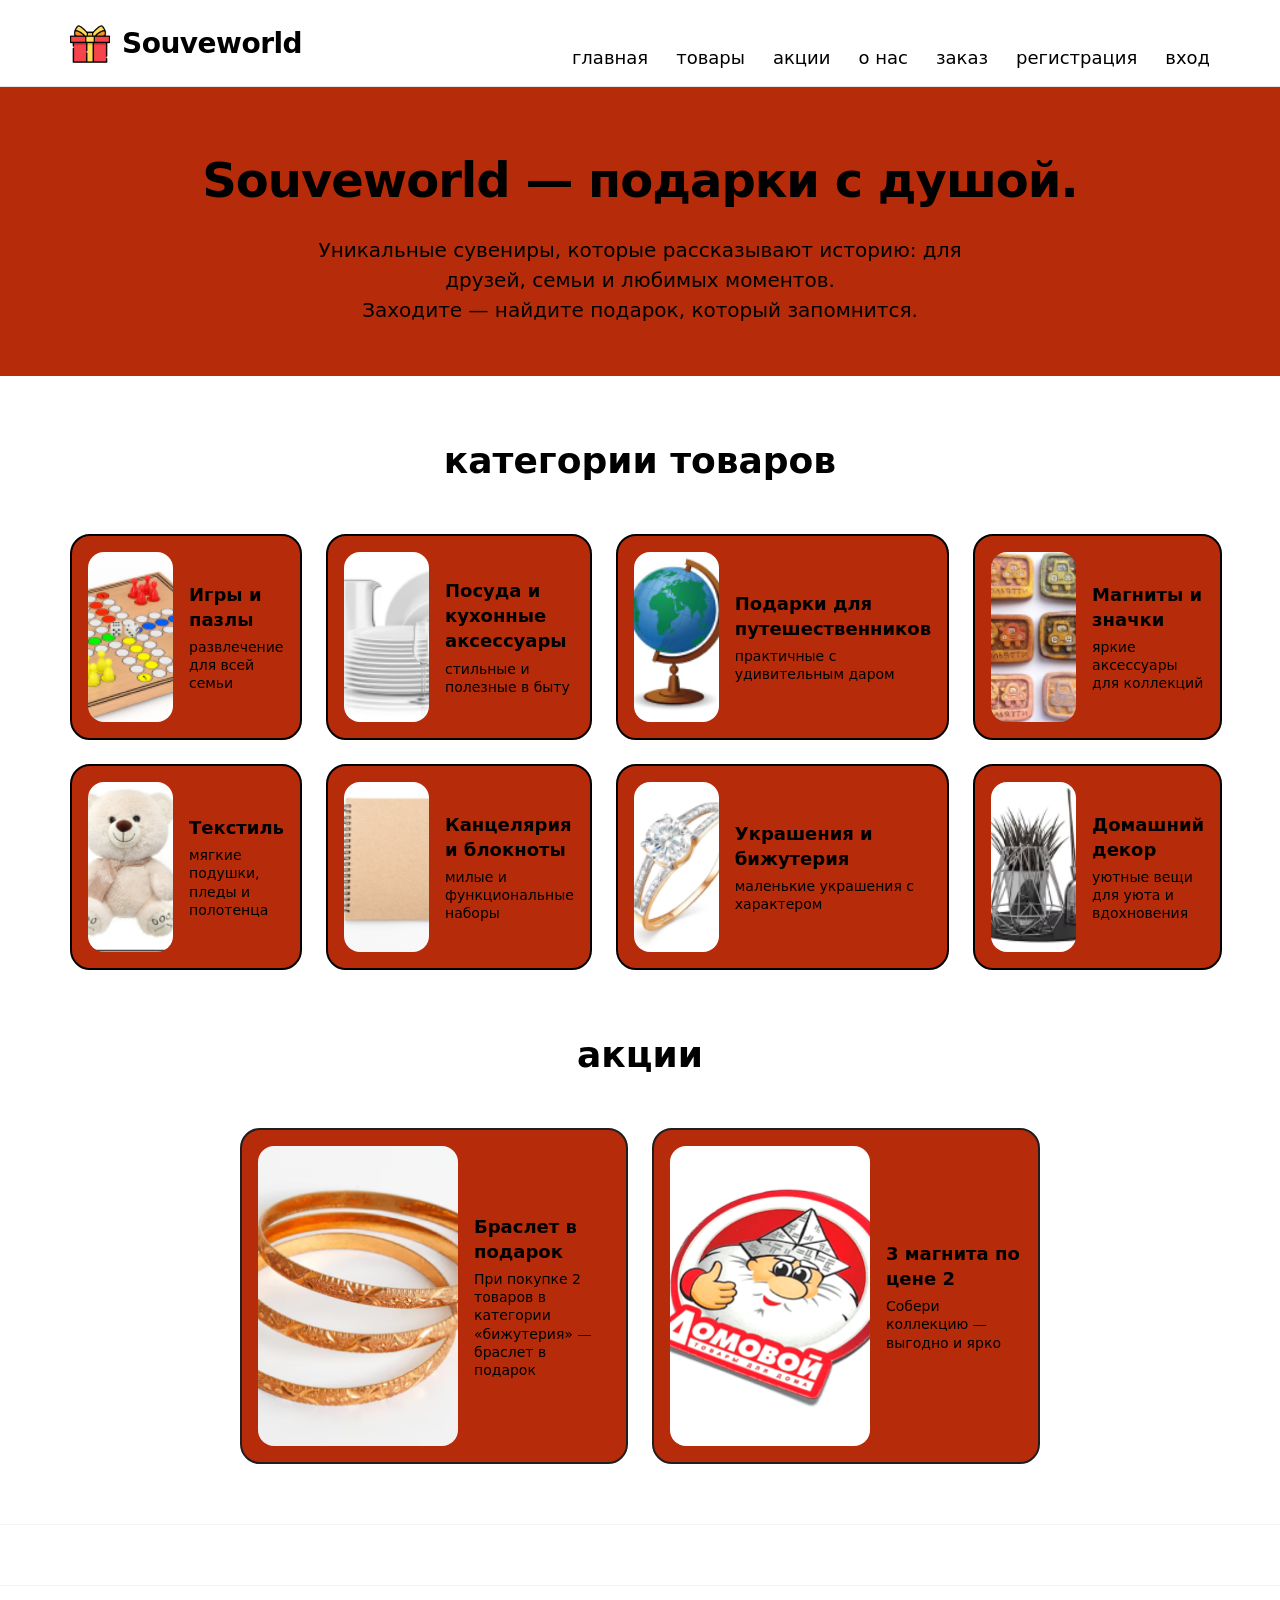
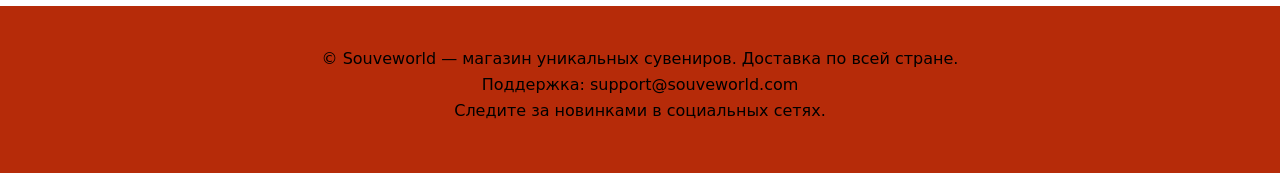
<file: практика/index.html>
<!DOCTYPE html>
<html lang="ru">
<head>
    <meta charset="UTF-8">
    <meta name="viewport" content="width=device-width, initial-scale=1.0, user-scalable=yes">
    <title>Souveworld — подарки с душой</title>
    <link rel="stylesheet" href="style.css">
</head>
<body>

<div class="header">
    <div class="container">
        <div class="nav">
            <div class="logo">
                <img src="images/logo1.png" alt="Логотип Souveworld" class="logo-img">
                Souveworld
            </div>
            <ul class="menu">
                <li><a href="index.html">главная</a></li>
                <li><a href="tovar.html">товары</a></li>
                <li><a href="#">акции</a></li>
                <li><a href="#">о нас</a></li>
                <li><a href="#">заказ</a></li>
                <li><a href="#">регистрация</a></li>
                <li><a href="#">вход</a></li>
            </ul>
        </div>
    </div>
</div>

<main>
    <div class="hero">
        <div class="container">
            <h1>Souveworld — подарки с душой.</h1>
            <p>Уникальные сувениры, которые рассказывают историю: для друзей, семьи и любимых моментов.<br>
            Заходите — найдите подарок, который запомнится.</p>
        </div>
    </div>

    <div class="categories">
        <div class="container">
            <h2 class="section-title">категории товаров</h2>
            <div class="category-grid">
    <div class="cat-card">
        <img src="images/1.png" alt="Игры и пазлы" class="card-image">
        <div class="card-content">
            <h3>Игры и пазлы</h3>
            <p>развлечение для всей семьи</p>
        </div>
    </div>
    <div class="cat-card">
        <img src="images/2.png" alt="Посуда и кухонные аксессуары" class="card-image">
        <div class="card-content">
            <h3>Посуда и кухонные аксессуары</h3>
            <p>стильные и полезные в быту</p>
        </div>
    </div>
    <div class="cat-card">
        <img src="images/3.png" alt="Подарки для путешественников" class="card-image">
        <div class="card-content">
            <h3>Подарки для путешественников</h3>
            <p>практичные с удивительным даром</p>
        </div>
    </div>
    <div class="cat-card">
        <img src="images/4.png" alt="Магниты и значки" class="card-image">
        <div class="card-content">
            <h3>Магниты и значки</h3>
            <p>яркие аксессуары для коллекций</p>
        </div>
    </div>
    <div class="cat-card">
        <img src="images/5.png" alt="Текстиль" class="card-image">
        <div class="card-content">
            <h3>Текстиль</h3>
            <p>мягкие подушки, пледы и полотенца</p>
        </div>
    </div>
    <div class="cat-card">
        <img src="images/6.png" alt="Канцелярия и блокноты" class="card-image">
        <div class="card-content">
            <h3>Канцелярия и блокноты</h3>
            <p>милые и функциональные наборы</p>
        </div>
    </div>
    <div class="cat-card">
        <img src="images/7.png" alt="Украшения и бижутерия" class="card-image">
        <div class="card-content">
            <h3>Украшения и бижутерия</h3>
            <p>маленькие украшения с характером</p>
        </div>
    </div>
    <div class="cat-card">
        <img src="images/8.png" alt="Домашний декор" class="card-image">
        <div class="card-content">
            <h3>Домашний декор</h3>
            <p>уютные вещи для уюта и вдохновения</p>
        </div>
    </div>
</div>
</div>
<div class="promo">
    <div class="container">
        <h2 class="section-title">акции</h2>
        <div class="promo-grid">
            <div class="promo-card">
                <img src="images/10.png" alt="Браслет в подарок" class="promo-image">
                <div class="promo-content">
                    <h3>Браслет в подарок</h3>
                    <p>При покупке 2 товаров в категории «бижутерия» — браслет в подарок</p>
                </div>
            </div>
            <div class="promo-card">
                <img src="images/9.png" alt="3 магнита по цене 2" class="promo-image">
                <div class="promo-content">
                    <h3>3 магнита по цене 2</h3>
                    <p>Собери коллекцию — выгодно и ярко</p>
                </div>
            </div>
        </div>
    </div>
</div>
</main>

<footer class="footer">
    <div class="container">
        <div class="footer-content">
            © Souveworld — магазин уникальных сувениров. Доставка по всей стране.<br>
            Поддержка: <a href="mailto:support@souveworld.com" class="footer-email">support@souveworld.com</a><br>
            Следите за новинками в социальных сетях.
        </div>
    </div>
</footer>

</body>
</html>
</file>
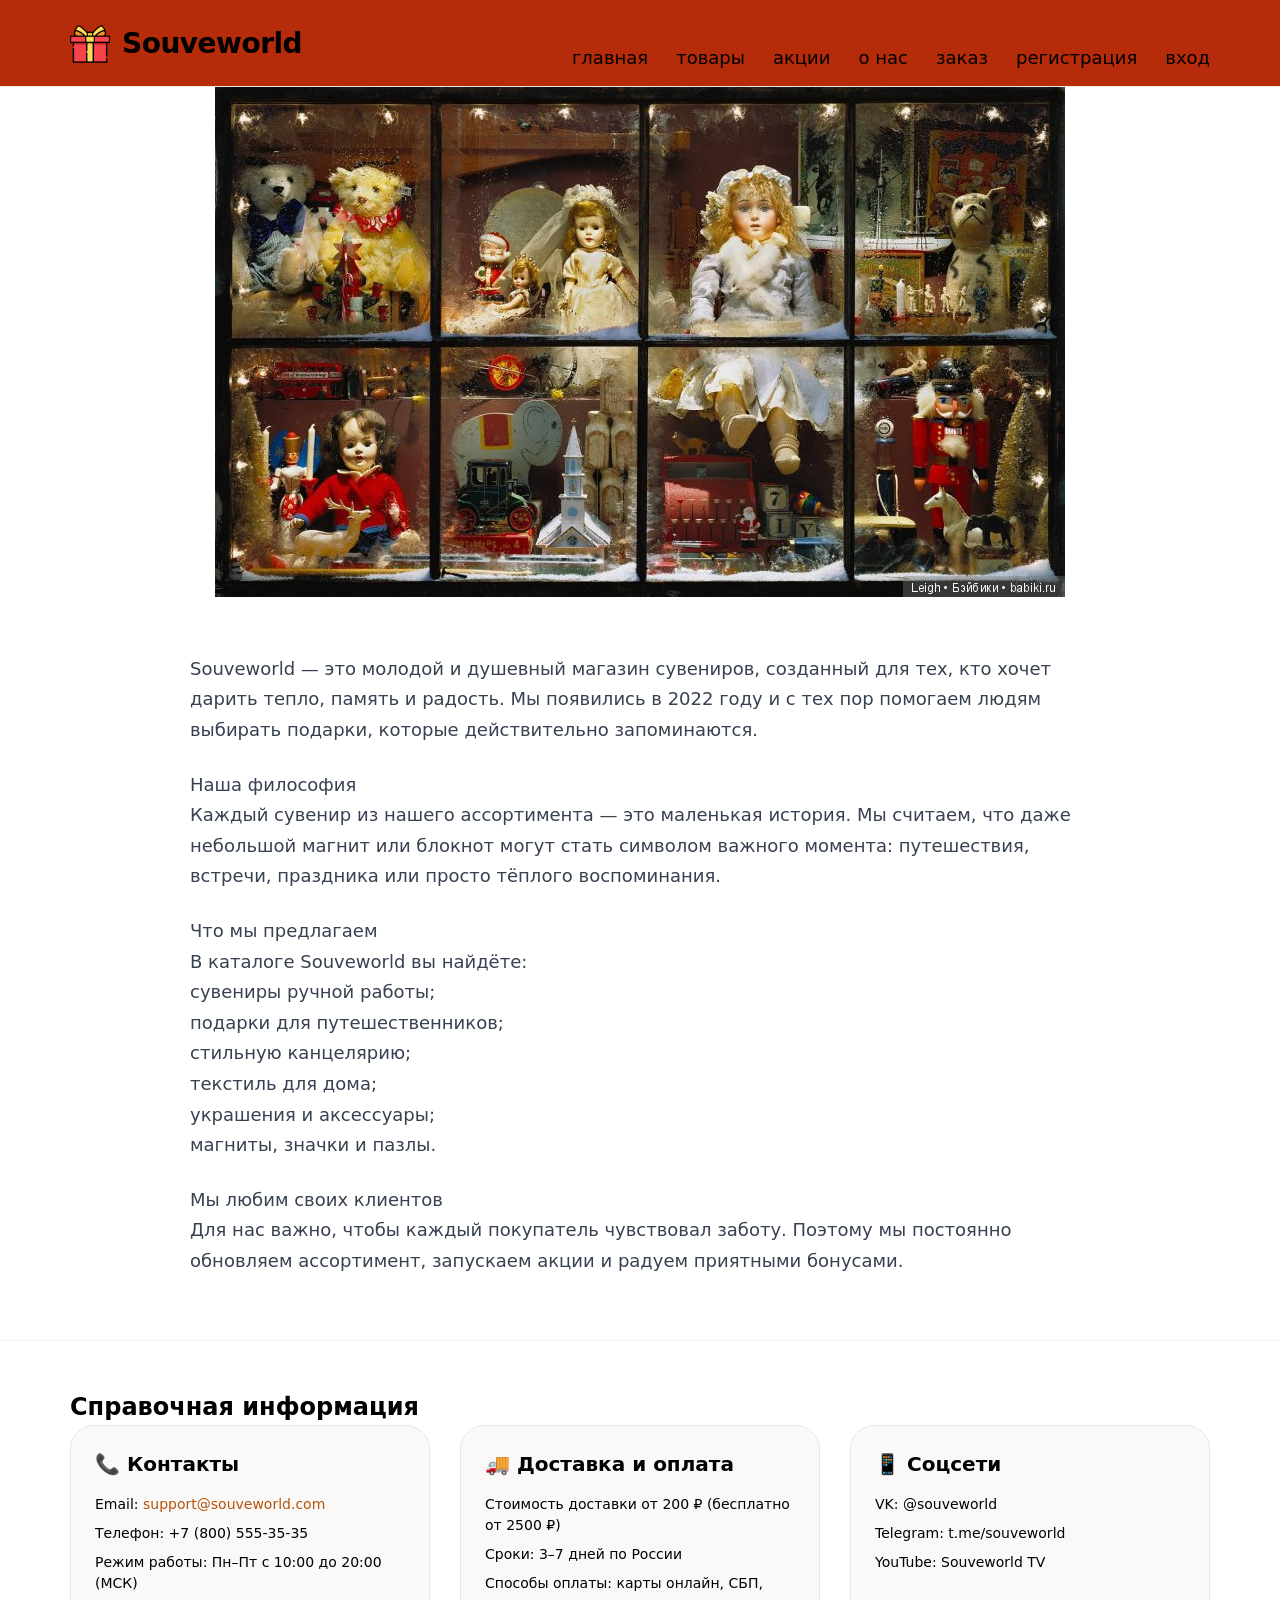
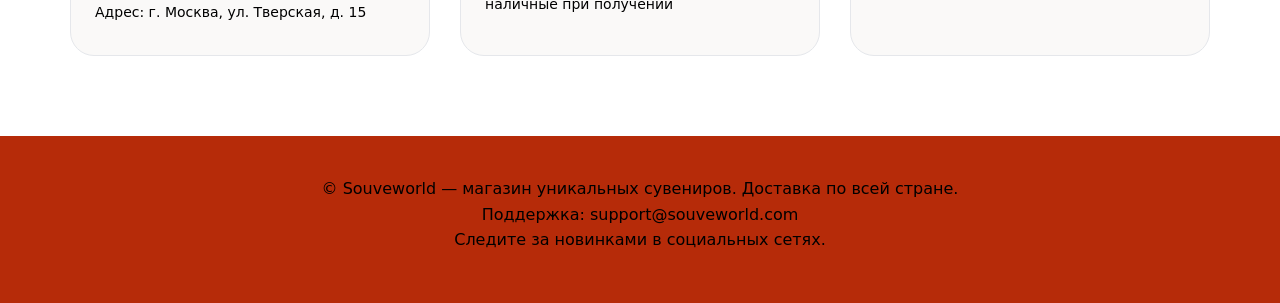
<file: практика/onas.html>
<!DOCTYPE html>
<html lang="ru">
<head>
    <meta charset="UTF-8">
    <meta name="viewport" content="width=device-width, initial-scale=1.0, user-scalable=yes">
    <title>Souveworld — подарки с душой</title>
    <link rel="stylesheet" href="style2.css">
</head>
<body>

<div class="header">
    <div class="container">
        <div class="nav">
            <div class="logo">
                <img src="images/logo1.png" alt="Логотип Souveworld" class="logo-img">
                Souveworld
            </div>
            <ul class="menu">
                <li><a href="index.html">главная</a></li>
                <li><a href="tovar.html">товары</a></li>
                <li><a href="#">акции</a></li>
                <li><a href="#">о нас</a></li>
                <li><a href="#">заказ</a></li>
                <li><a href="#">регистрация</a></li>
                <li><a href="#">вход</a></li>
            </ul>
        </div>
    </div>
</div>

<main>
    <div class="about-hero">
        <img src="images/22.jpg" alt="О компании Souveworld" class="about-hero-image">
    </div>


   <div class="about-text-section">
    <div class="container">
        <div class="about-text-single">
            <p>Souveworld — это молодой и душевный магазин сувениров, созданный для тех, кто хочет дарить тепло, память и радость. Мы появились в 2022 году и с тех пор помогаем людям выбирать подарки, которые действительно запоминаются.</p>
            
            <p>Наша философия<br>
            Каждый сувенир из нашего ассортимента — это маленькая история. Мы считаем, что даже небольшой магнит или блокнот могут стать символом важного момента: путешествия, встречи, праздника или просто тёплого воспоминания.</p>
            
            <p>Что мы предлагаем<br>
            В каталоге Souveworld вы найдёте:<br>
            сувениры ручной работы;<br>
            подарки для путешественников;<br>
            стильную канцелярию;<br>
            текстиль для дома;<br>
            украшения и аксессуары;<br>
            магниты, значки и пазлы.</p>
            
            <p>Мы любим своих клиентов<br>
            Для нас важно, чтобы каждый покупатель чувствовал заботу. Поэтому мы постоянно обновляем ассортимент, запускаем акции и радуем приятными бонусами.</p>
        </div>
    </div>
</div>

    <div class="about-info-section">
        <div class="container">
            <h2 class="section-title">Справочная информация</h2>
            <div class="info-grid">
                <div class="info-card">
                    <h3>📞 Контакты</h3>
                    <p>Email: <a href="mailto:support@souveworld.com">support@souveworld.com</a></p>
                    <p>Телефон: +7 (800) 555-35-35</p>
                    <p>Режим работы: Пн–Пт с 10:00 до 20:00 (МСК)</p>
                    <p>Адрес: г. Москва, ул. Тверская, д. 15</p>
                </div>
                
                <div class="info-card">
                    <h3>🚚 Доставка и оплата</h3>
                    <p>Стоимость доставки от 200 ₽ (бесплатно от 2500 ₽)</p>
                    <p>Сроки: 3–7 дней по России</p>
                    <p>Способы оплаты: карты онлайн, СБП, наличные при получении</p>
                </div>
                
                <div class="info-card">
                    <h3>📱 Соцсети</h3>
                    <p>VK: @souveworld</p>
                    <p>Telegram: t.me/souveworld</p>
                    <p>YouTube: Souveworld TV</p>
                </div>
            </div>
        </div>
    </div>
</main>

<footer class="footer">
    <div class="container">
        <div class="footer-content">
            © Souveworld — магазин уникальных сувениров. Доставка по всей стране.<br>
            Поддержка: <a href="mailto:support@souveworld.com" class="footer-email">support@souveworld.com</a><br>
            Следите за новинками в социальных сетях.
        </div>
    </div>
</footer>

</body>
</html>
</file>
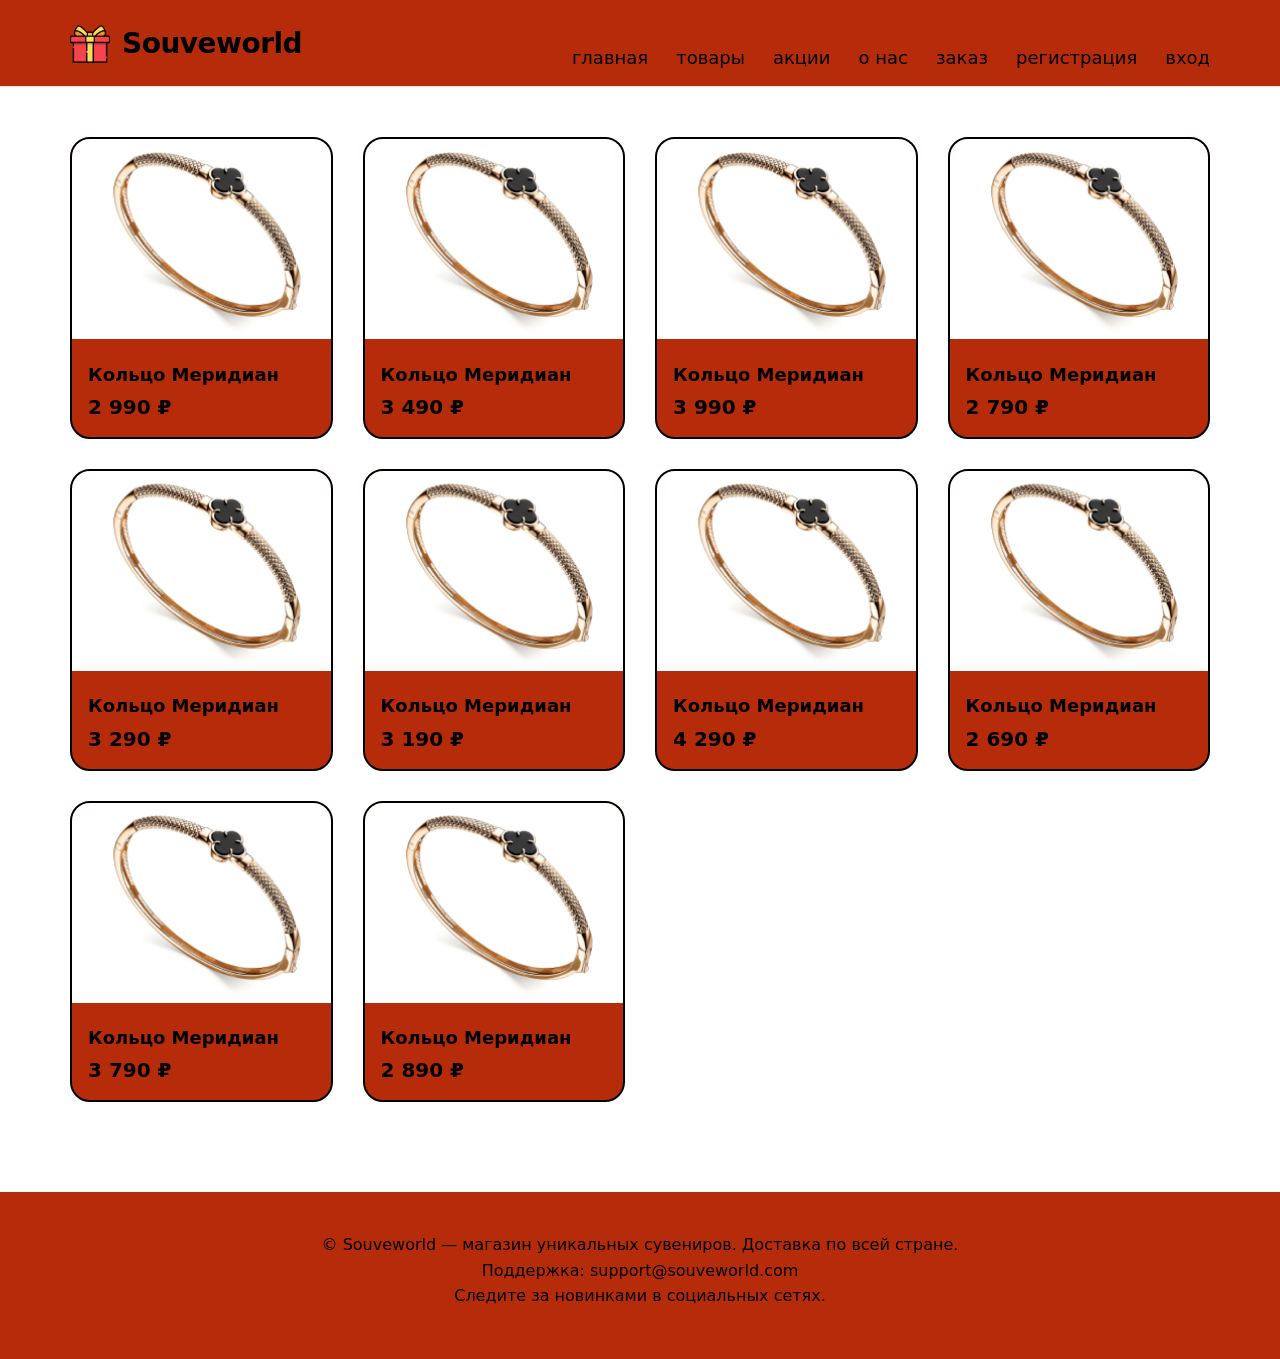
<file: практика/tovar.html>
<!DOCTYPE html>
<html lang="ru">
<head>
    <meta charset="UTF-8">
    <meta name="viewport" content="width=device-width, initial-scale=1.0, user-scalable=yes">
    <title>Souveworld — подарки с душой</title>
    <link rel="stylesheet" href="style1.css">
</head>
<body>

<div class="header">
    <div class="container">
        <div class="nav">
            <div class="logo">
                <img src="images/logo1.png" alt="Логотип Souveworld" class="logo-img">
                Souveworld
            </div>
            <ul class="menu">
                <li><a href="index.html">главная</a></li>
                <li><a href="tovar.html">товары</a></li>
                <li><a href="#">акции</a></li>
                <li><a href="#">о нас</a></li>
                <li><a href="#">заказ</a></li>
                <li><a href="#">регистрация</a></li>
                <li><a href="#">вход</a></li>
            </ul>
        </div>
    </div>
</div>

<main>
    <div class="catalog">
        <div class="container">
            <div class="catalog-grid">

                <div class="product-card">
                    <img src="images/11.png" alt="Кольцо Меридиан" class="product-image">
                    <div class="product-content">
                        <h3>Кольцо Меридиан</h3>
                        <div class="product-price">2 990 ₽</div>
                    </div>
                </div>

                <div class="product-card">
                    <img src="images/11.png" alt="Кольцо Меридиан" class="product-image">
                    <div class="product-content">
                        <h3>Кольцо Меридиан</h3>
                        <div class="product-price">3 490 ₽</div>
                    </div>
                </div>

                <div class="product-card">
                    <img src="images/11.png" alt="Кольцо Меридиан" class="product-image">
                    <div class="product-content">
                        <h3>Кольцо Меридиан</h3>
                        <div class="product-price">3 990 ₽</div>
                    </div>
                </div>

                <div class="product-card">
                    <img src="images/11.png" alt="Кольцо Меридиан" class="product-image">
                    <div class="product-content">
                        <h3>Кольцо Меридиан</h3>
                        <div class="product-price">2 790 ₽</div>
                    </div>
                </div>

                <div class="product-card">
                    <img src="images/11.png" alt="Кольцо Меридиан" class="product-image">
                    <div class="product-content">
                        <h3>Кольцо Меридиан</h3>
                        <div class="product-price">3 290 ₽</div>
                    </div>
                </div>

                <div class="product-card">
                    <img src="images/11.png" alt="Кольцо Меридиан" class="product-image">
                    <div class="product-content">
                        <h3>Кольцо Меридиан</h3>
                        <div class="product-price">3 190 ₽</div>
                    </div>
                </div>

                <div class="product-card">
                    <img src="images/11.png" alt="Кольцо Меридиан" class="product-image">
                    <div class="product-content">
                        <h3>Кольцо Меридиан</h3>
                        <div class="product-price">4 290 ₽</div>
                    </div>
                </div>

                <div class="product-card">
                    <img src="images/11.png" alt="Кольцо Меридиан" class="product-image">
                    <div class="product-content">
                        <h3>Кольцо Меридиан</h3>
                        <div class="product-price">2 690 ₽</div>
                    </div>
                </div>

                <div class="product-card">
                    <img src="images/11.png" alt="Кольцо Меридиан" class="product-image">
                    <div class="product-content">
                        <h3>Кольцо Меридиан</h3>
                        <div class="product-price">3 790 ₽</div>
                    </div>
                </div>

                <div class="product-card">
                    <img src="images/11.png" alt="Кольцо Меридиан" class="product-image">
                    <div class="product-content">
                        <h3>Кольцо Меридиан</h3>
                        <div class="product-price">2 890 ₽</div>
                    </div>
                </div>
            </div>
        </div>
    </div>
</main>

<footer class="footer">
    <div class="container">
        <div class="footer-content">
            © Souveworld — магазин уникальных сувениров. Доставка по всей стране.<br>
            Поддержка: <a href="mailto:support@souveworld.com" class="footer-email">support@souveworld.com</a><br>
            Следите за новинками в социальных сетях.
        </div>
    </div>
</footer>

</body>
</html>
</file>
<file: практика/style.css>
* {
    margin: 0;
    padding: 0;
    box-sizing: border-box;
}

body {
    font-family: system-ui, -apple-system, 'Segoe UI', Roboto, 'Helvetica Neue', sans-serif;
    background-color: #ffffff;
    color: #000000;
    line-height: 1.4;
}

.container {
    max-width: 1200px;
    margin: 0 auto;
    padding: 0 30px;
}


.header {
    padding: 24px 0 16px;
    border-bottom: 1px solid #e5e7eb;
}

.nav {
    display: flex;
    justify-content: space-between;
    align-items: baseline;
    flex-wrap: wrap;
    gap: 20px;
}

.logo {
    display: flex;
    align-items: center;
    gap: 12px;
    font-size: 28px;
    font-weight: 700;
    color: #000000;
    letter-spacing: -0.5px;
    flex-shrink: 0;
    z-index: 2;
}

.logo-img {
    width: 40px;
    height: 40px;
    object-fit: contain;
}
.menu {
    justify-content: center;
    display: flex;
    gap: 28px;
    flex-wrap: wrap;
    list-style: none;
}

.menu a {
    text-decoration: none;
    color: #000000;
    font-size: 18px;
    font-weight: 500;
}

.menu a:hover {
    color: #000000;
}

.hero {
    background-color: #b62b09;
    padding: 60px 0 50px;
    text-align: center;
    border-bottom: 1px solid #b62b09;
}

.hero h1 {
    font-size: 48px;
    font-weight: 800;
    color: #000000;
    margin-bottom: 20px;
    letter-spacing: -1px;
}

.hero p {
    font-size: 20px;
    max-width: 700px;
    margin: 0 auto;
    color: #000000;
    line-height: 1.5;
}

/* категории */
.categories {
    padding: 60px 0;
    border-bottom: 1px solid #f3f4f6;
}

.section-title {
    font-size: 36px;
    font-weight: 700;
    text-align: center;
    margin-bottom: 48px;
    color: #000000;
}

.category-grid {
    display: grid;
    grid-template-columns: repeat(4, 1fr);
    gap: 24px;
}

.cat-card {
    display: flex;
    align-items: center;
    gap: 16px;
    background: #b62b09;
    border: 2px solid #000000;
    border-radius: 20px;
    padding: 16px;
}

.card-image {
    width: 85px;
    height: 170px;
    object-fit: cover;
    border-radius: 16px;
    flex-shrink: 0;
}
.card-content {
    flex: 1;
}

.card-content h3 {
    font-size: 18px;
    font-weight: 700;
    color: #000000;
    margin-bottom: 6px;
}

.card-content p {
    font-size: 14px;
    color: #000000;
    line-height: 1.3;
}

.promo {
    padding: 60px 0;
    border-bottom: 1px solid #f3f4f6;
}

.promo-grid {
    display: grid;
    grid-template-columns: repeat(2, 1fr);
    gap: 24px;
    max-width: 800px;
    margin: 0 auto;
}

.promo-card {
    display: flex;
    align-items: center;
    gap: 16px;
    background: #b62b09;
    border: 2px solid #1f1f1f;
    border-radius: 20px;
    padding: 16px;
}

.promo-image {
    width: 200px;
    height: 300px;
    object-fit: cover;
    border-radius: 16px;
    flex-shrink: 0;
}

.promo-content {
    flex: 1;
}

.promo-content h3 {
    font-size: 18px;
    font-weight: 700;
    color: #000000;
    margin-bottom: 6px;
}

.promo-content p {
    font-size: 14px;
    color: #000000;
    line-height: 1.3;
}

.footer {
    padding: 40px 0 50px;
    background: #b62b09;
    margin-top: 20px;
}

.footer-content {
    text-align: center;
    color: #000000;
    font-size: 16px;
    line-height: 1.6;
}

.footer-email {
    color: #000000;
    text-decoration: none;
    font-weight: 500;
}

.footer-email:hover {
    text-decoration: underline;
}
</file>
<file: практика/style2.css>
* {
    margin: 0;
    padding: 0;
    box-sizing: border-box;
}

body {
    font-family: system-ui, -apple-system, 'Segoe UI', Roboto, 'Helvetica Neue', sans-serif;
    background-color: #ffffff;
    color: #000000;
    line-height: 1.4;
}

.container {
    max-width: 1200px;
    margin: 0 auto;
    padding: 0 30px;
}


.header {
    background-color: #b62b09;
    padding: 24px 0 16px;
    border-bottom: 1px solid #e5e7eb;
}

.nav {
    display: flex;
    justify-content: space-between;
    align-items: baseline;
    flex-wrap: wrap;
    gap: 20px;
}

.logo {
    display: flex;
    align-items: center;
    gap: 12px;
    font-size: 28px;
    font-weight: 700;
    color: #000000;
    letter-spacing: -0.5px;
    flex-shrink: 0;
    z-index: 2;
}

.logo-img {
    width: 40px;
    height: 40px;
    object-fit: contain;
}
.menu {
    justify-content: center;
    display: flex;
    gap: 28px;
    flex-wrap: wrap;
    list-style: none;
}

.menu a {
    text-decoration: none;
    color: #000000;
    font-size: 18px;
    font-weight: 500;
}

.menu a:hover {
    color: #000000;
}


.footer {
    padding: 40px 0 50px;
    background: #b62b09;
    margin-top: 20px;
}

.footer-content {
    text-align: center;
    color: #000000;
    font-size: 16px;
    line-height: 1.6;
}

.footer-email {
    color: #000000;
    text-decoration: none;
    font-weight: 500;
}

.footer-email:hover {
    text-decoration: underline;
}

.about-text-section {
    padding: 50px 0 40px;
    border-bottom: 1px solid #f3f4f6;
}

.about-text-single {
    max-width: 900px;
    margin: 0 auto;
}

.about-text-single p {
    font-size: 18px;
    line-height: 1.7;
    color: #374151;
    margin-bottom: 24px;
}


.about-info-section {
    padding: 50px 0 60px;
}

.info-grid {
    display: grid;
    grid-template-columns: repeat(3, 1fr);
    gap: 30px;
}

.info-card {
    background: #faf9f8;
    border: 1px solid #e5e7eb;
    border-radius: 24px;
    padding: 24px;
}

.info-card h3 {
    font-size: 20px;
    font-weight: 700;
    color: #000000;
    margin-bottom: 16px;
}

.info-card p {
    font-size: 14px;
    color: #000000;
    margin-bottom: 8px;
    line-height: 1.5;
}

.info-card a {
    color: #b45309;
    text-decoration: none;
}

.info-card a:hover {
    text-decoration: underline;
}

.about-hero {
    text-align: center;
}

.about-hero-image {
    display: inline-block;
}
</file>
<file: практика/style1.css>
* {
    margin: 0;
    padding: 0;
    box-sizing: border-box;
}

body {
    font-family: system-ui, -apple-system, 'Segoe UI', Roboto, 'Helvetica Neue', sans-serif;
    background-color: #ffffff;
    color: #000000;
    line-height: 1.4;
}

.container {
    max-width: 1200px;
    margin: 0 auto;
    padding: 0 30px;
}


.header {
    background-color: #b62b09;
    padding: 24px 0 16px;
    border-bottom: 1px solid #e5e7eb;
}

.nav {
    display: flex;
    justify-content: space-between;
    align-items: baseline;
    flex-wrap: wrap;
    gap: 20px;
}

.logo {
    display: flex;
    align-items: center;
    gap: 12px;
    font-size: 28px;
    font-weight: 700;
    color: #000000;
    letter-spacing: -0.5px;
    flex-shrink: 0;
    z-index: 2;
}

.logo-img {
    width: 40px;
    height: 40px;
    object-fit: contain;
}
.menu {
    justify-content: center;
    display: flex;
    gap: 28px;
    flex-wrap: wrap;
    list-style: none;
}

.menu a {
    text-decoration: none;
    color: #000000;
    font-size: 18px;
    font-weight: 500;
}

.menu a:hover {
    color: #000000;
}


.footer {
    padding: 40px 0 50px;
    background: #b62b09;
    margin-top: 20px;
}

.footer-content {
    text-align: center;
    color: #000000;
    font-size: 16px;
    line-height: 1.6;
}

.footer-email {
    color: #000000;
    text-decoration: none;
    font-weight: 500;
}

.footer-email:hover {
    text-decoration: underline;
}

.catalog {
    padding: 50px 0 70px;
}

.catalog-grid {
    display: grid;
    grid-template-columns: repeat(4, 1fr);
    gap: 30px;
}

.product-card {
    background: #b62b09;
    border: 2px solid #000000;
    border-radius: 20px;
    overflow: hidden;
    transition: 0.2s;
}

.product-image {
    width: 100%;
    height: 200px;
    object-fit: cover;
    background: #e5e7eb;
}

.product-content {
    padding: 16px;
}

.product-content h3 {
    font-size: 18px;
    font-weight: 700;
    color: #000000;
    margin-bottom: 6px;
}

.product-content p {
    font-size: 14px;
    color: #000000;
    margin-bottom: 10px;
}

.product-price {
    font-size: 20px;
    font-weight: 700;
    color: #000000;
}
</file>
